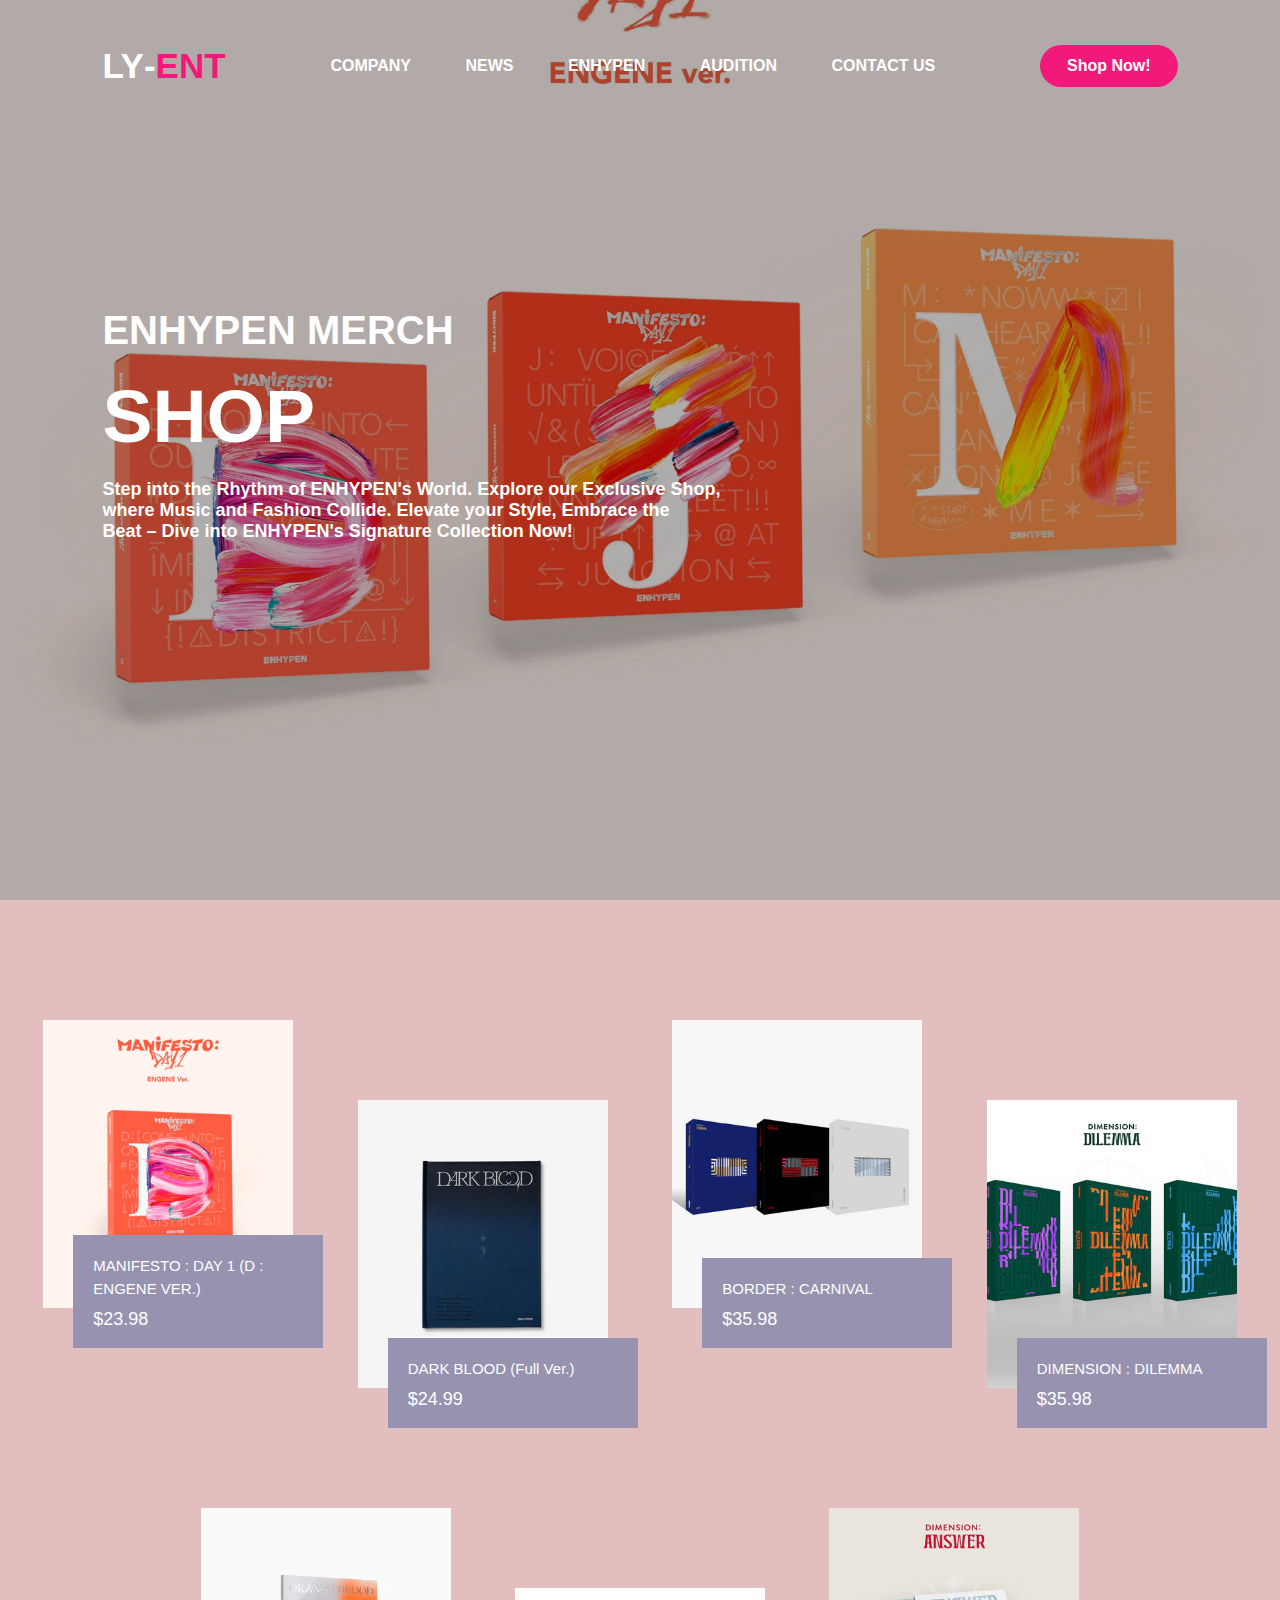
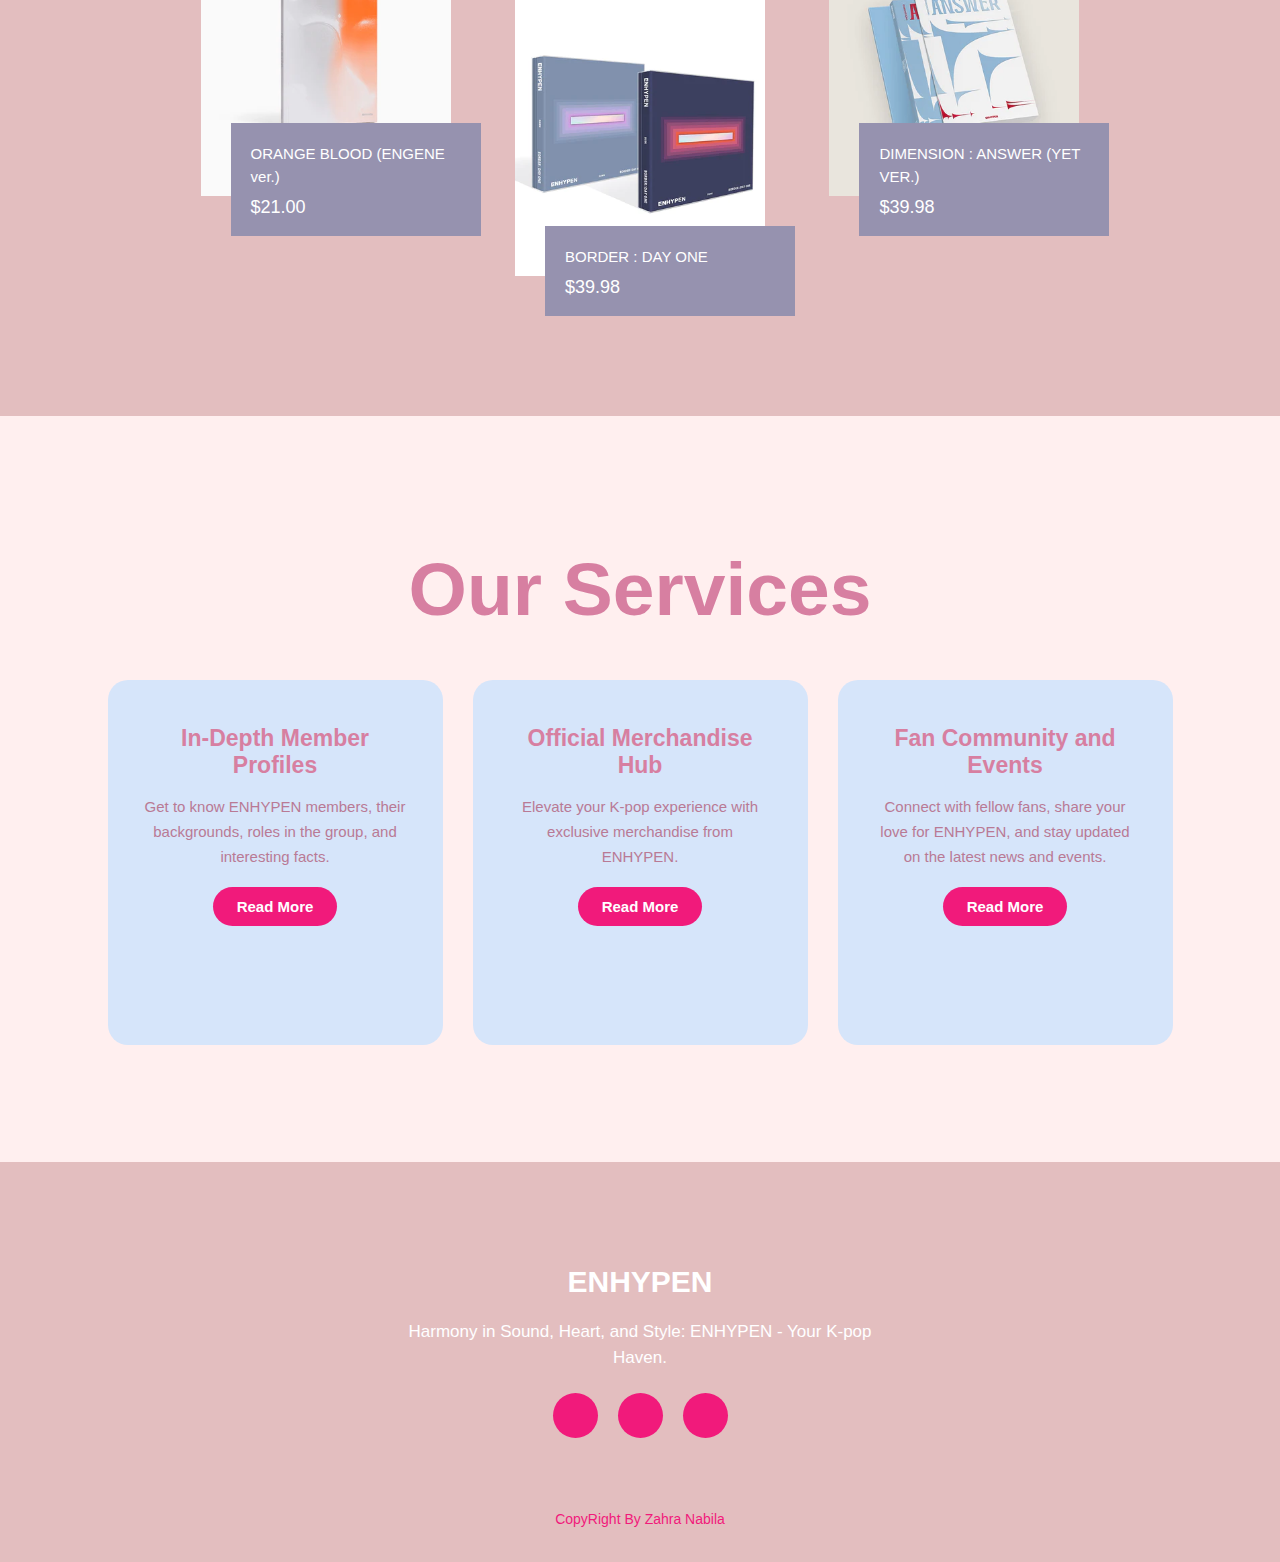
<file: shop.html>
<!DOCTYPE html>
<html>

<head>
    <title>Enhypen Website</title>
    <link rel="stylesheet" type="text/css" href="style.css">

    <link rel="stylesheet" href="https://cdnjs.cloudflare.com/ajax/libs/font-awesome/6.4.2/css/all.min.css"
        integrity="sha512-z3gLpd7yknf1YoNbCzqRKc4qyor8gaKU1qmn+CShxbuBusANI9QpRohGBreCFkKxLhei6S9CQXFEbbKuqLg0DA=="
        crossorigin="anonymous" referrerpolicy="no-referrer" />

</head>

<body>
    <!---hero Section start-->

    <div class="hero shop">
        <nav>
            <a href="index.html" style="text-decoration: none;">
               <h2 class="logo">LY<span><b>-</b></span><span>ENT</span></h2> 
            </a>
            <ul>
                <li><a href="#">COMPANY</a></li>
                <li><a href="#">NEWS</a></li>
                <li><a href="#">ENHYPEN</a></li>
                <li><a href="#">AUDITION</a></li>
                <li><a href="#">CONTACT US</a></li>
            </ul>
            <a href="shop.html" class="btn">Shop Now!</a>
        </nav>
        <div class="content">
            <h4>ENHYPEN <span class="shop">MERCH</span></h4>
            <h1>SHOP</h1>
            <h3>
                <p>Step into the Rhythm of ENHYPEN's World. Explore our Exclusive Shop, <br> where Music and Fashion Collide. Elevate your Style, Embrace the <br> Beat – Dive into ENHYPEN's Signature Collection Now!</p>
            </h3>

        </div>
    </div>

    <!-- //profileHead -->
    </div>
    <div class="profileList shop">
        <ul>
            <li class="focus show">
                <a href="#" onclick="showPhoto(this, '0'); return false;" style="height: 288px;"><img
                        src="image/2.jpg"
                        alt="ENHYPEN_MANIFESTO : DAY 1 (D : ENGENE VER.)"></a>
                <p class="name"><strong>MANIFESTO : DAY 1 (D : ENGENE VER.)</strong>$23.98</p>
            </li>

            <li class="focus show">
                <a href="#" onclick="showPhoto(this, '1'); return false;" style="height: 288px;"><img
                        src="image/12.jpg"
                        alt="ENHYPEN_DARK BLOOD (Full Ver.)"></a>
                <p class="name"><strong>DARK BLOOD (Full Ver.)</strong>$24.99</p>
            </li>

            <li class="focus show">
                <a href="#" onclick="showPhoto(this, '2'); return false;" style="height: 288px;"><img
                        src="image/14.jpg"
                        alt="ENHYPEN_BORDER : CARNIVAL"></a>
                <p class="name"><strong>BORDER : CARNIVAL</strong>$35.98</p>
            </li>

            <li class="focus show">
                <a href="#" onclick="showPhoto(this, '3'); return false;" style="height: 288px;"><img
                        src="image/7.jpg"
                        alt="ENHYPEN_DIMENSION : DILEMMA"></a>
                <p class="name"><strong>DIMENSION : DILEMMA</strong>$35.98</p>
            </li>

            <li class="focus show">
                <a href="#" onclick="showPhoto(this, '4'); return false;" style="height: 288px;"><img
                        src="image/8.jpg"
                        alt="ENHYPEN_ORANGE BLOOD (ENGENE ver.)"></a>
                <p class="name"><strong>ORANGE BLOOD (ENGENE ver.)</strong>$21.00</p>
            </li>

            <li class="focus show">
                <a href="#" onclick="showPhoto(this, '5'); return false;" style="height: 288px;"><img
                        src="image/11.jpg"
                        alt="ENHYPEN_BORDER : DAY ONE"></a>
                <p class="name"><strong>BORDER : DAY ONE</strong>$39.98</p>
            </li>

            <li class="focus show">
                <a href="#" onclick="showPhoto(this, '6'); return false;" style="height: 288px;"><img
                        src="image/15.jpg"
                        alt="DIMENSION : ANSWER (YET VER.)"></a>
                <p class="name"><strong>DIMENSION : ANSWER (YET VER.)</strong>$39.98</p>
            </li>

        </ul>
    </div>
    </div>

    <!----service section start---->
    <div class="service">
        <div class="title">
            <h2>Our Services</h2>
        </div>

        <div class="box">
            <div class="card">
                <i class="fas fa-user"></i>
                <h5>In-Depth Member Profiles</h5>
                <div class="pra">
                    <p>Get to know ENHYPEN members, their backgrounds, roles in the group, and interesting facts.</p>

                    <p style="text-align: center;">
                        <a class="button" href="#">Read More</a>
                    </p>
                </div>
            </div>

            <div class="card">
                <i class="fa-solid fa-store"></i>
                <h5>Official Merchandise Hub</h5>
                <div class="pra">
                    <p>Elevate your K-pop experience with exclusive merchandise from ENHYPEN. </p>

                    <p style="text-align: center;">
                        <a class="button" href="#">Read More</a>
                    </p>
                </div>
            </div>

            <div class="card">
                <i class="far fa-bell"></i>
                <h5>Fan Community and Events</h5>
                <div class="pra">
                    <p>Connect with fellow fans, share your love for ENHYPEN, and stay updated on the latest news and events.</p>

                    <p style="text-align: center;">
                        <a class="button" href="#">Read More</a>
                    </p>
                </div>
            </div>
        </div>
    </div>

    <!----footer start---->
    <footer>
        <p>ENHYPEN</p>
        <p>Harmony in Sound, Heart, and Style: ENHYPEN - Your K-pop Haven.</p>
        <div class="social">
            <a href="#"><i class="fab fa-facebook"></i></a>
            <a href="#"><i class="fab fa-instagram"></i></a>
            <a href="#"><i class="fa-brands fa-whatsapp"></i></a>
        </div>
        <p class="end">CopyRight By Zahra Nabila</p>
    </footer>

    <!---UDAH GA SANGGUP!!--->

</body>
</html>
</file>
<file: style.css>
*{
    padding: 0;
    margin: 0;
    font-family: 'Josefin Sans', sans-serif;
    box-sizing: border-box;
}
.hero{
    height: 100vh;
    width: 100%;
    background-image: url(image/Background-enha.jpg);
    background-size: cover;
    background-position: center;
    position: relative;
}
.hero:before {
    content: '';
    inset: 0;
    position: absolute;
    background-color: rgba(0,0,0, .2);
    width: 100%;
    height: 100%;
}
.hero.shop{
    height: 100vh;
    width: 100%;
    background-image: url(image/elbom.jpg);
    background-size: cover;
    background-position: center;
    position: relative;
}
.hero.shop:before {
    content: '';
    inset: 0;
    position: absolute;
    background-color: rgba(0,0,0, .3);
    width: 100%;
    height: 100%;
}
nav{
    display: flex;
    align-items: center;
    justify-content: space-between;
    padding-top: 45px;
    padding-left: 8%;
    padding-right: 8%;
    z-index: 1;
    position: relative;
}
.logo{
    color: white;
    font-size: 35px;
    letter-spacing: 1 px;
    cursor: pointer;
}
span{
    color: #F11A7B;
}
span.shop{
    color: white;
}
span b{
    color: white;
}
nav ul li{
    list-style-type: none;
    display: inline-block;
    padding: 10px 25px;
}
nav ul li a{
    color: white;
    text-decoration: none;
    font-weight: bold;
    text-transform: capitalize;
}
nav ul li a:hover{
    color: #F11A7B;
    transtition: .4s;
}
.btn{
    background-color: #F11A7B;
    color: white;
    text-decoration: none;
    border: 2px solid transparent;
    font-weight: bold;
    padding: 10px 25px;
    border-radius: 30px;
    transition: transform .4s;
}
.btn:hover{
    transform: scale(1.2)
}
.content{
    position: absolute;
    top: 50%;
    left: 8%;
    transform: translateY(-50%)
}
h1{
    color: white;
    margin: 20px 0px 20px;
    font-size: 75px;
}
h3{
   color: white;
   font-size: 18px;
   margin-bottom: 50px;
}
h4{
    color: white;
    letter-spacing: 0px;
    font-size: 40px;
}
.newslatter form{
    width:380px;
    max-width: 100%;
    position: relative;
}
.newslatter form input:first-child{
    display: inline-block;
    width: 100%;
    padding: 14px 130px 14px 15px;
    border: 2px solid #F11A7B;
    outline: none;
    border-radius: 30px;
}
.newslatter form input:last-child{
    position: absolute;
    display: inline-block;
    outline: none;
    border: none;
    padding: 10px 30px;
    border-radius: 30px;
    background-color: #F11A7B;
    color: white;
    box-shadow: 0px 0px 5px #E8A0BF, 0px 0px 15px #858585;
    top: 6px;
    right: 6px;
}
#container {
    padding: 70px 0 130px;
    margin: 0 auto;
}
.profileList, .photoLayer {
    background:  #e3bebf;
}
.profileList.shop {
    background:  #e3bebf;
}
.profileList {
    padding: 40px 0 130px;
    margin-bottom: -130px;
    padding-bottom: 230px;
}
.profileList ul {
    max-width: 1260px;
    margin: 0 auto;
    text-align: center;
}
.profileList ul li.focus.show {
    margin-top: 80px;
}
.focus.show {
    opacity: 1 !important;
    -webkit-transform: translateY(0) !important;
    transform: translateY(0) !important;
}
.profileList ul li.focus.show:nth-child(2n) {
    margin-top: 160px;
}
.profileList ul li {
    opacity: 0;
    position: relative;
    overflow: hidden;
    display: inline-block;
    width: 280px;
    padding: 0 30px 40px 0;
    margin-left: 30px;
    vertical-align: top;
}
.focus {
    -webkit-transition: all 1s cubic-bezier(0.16, 1, 0.3, 1);
    transition: all 1s cubic-bezier(0.16, 1, 0.3, 1);
}
.profileList ul li a {
    display: block;
    overflow: hidden;
}
.profileList ul li a img {
    width: 100%;
    -webkit-transition: all .5s;
    transition: all .5s;
    height: 100%;
    object-fit: cover;
}
img {
    max-width: 100%;
}
.profileList ul li .name {
    position: absolute;
    left: 30px;
    right: 0;
    bottom: 0;
    padding: 20px 10px 20px 20px;
    text-align: left;
    font-size: 18px;
    line-height: 1em;
}
.profileList .name {
    color: #FFFFFF;
    background: #9692AF;
}
.profileList ul li .name strong {
    display: block;
    margin-bottom: 10px;
    font-size: 35px;
    line-height: 1em;
    font-weight: 500;
}
.profileList.shop ul li .name strong {
    display: block;
    margin-bottom: 10px;
    font-size: 15px;
    line-height: 1.5em;
    font-weight: 500;
}
.profileList ul li a:hover img, .profileList ul li a:focus img {
    width: calc(100% + 18px);
    margin: -9px;
}

.service{
    background: #FFEFEF;
    width: 100%;
    padding: 100px 0px;
}
.title h2{
    color: #D77FA1;
    font-size: 75px;
    width: 1130px;
    margin: 30px auto;
    text-align: center;
}
.box{
    display: flex;
    justify-content: center;
    align-items: center;
    min-height: 400px;
}


.card{
    height: 365px;
    width: 335px;
    padding: 20px 35px;
    background:#D6E5FA;
    border-radius: 20px;
    margin: 15px;
    position: relative;
    overflow: hidden;
    text-align: center;
}
.box.list{
    flex-wrap: wrap;
    max-width: 1050px;
    margin-left: auto;
    margin-right: auto;
    width: 100%;
}
.box.list .card{
    flex: 0 0 100%;
    width: 100%;
    margin-bottom: 20px;
    text-align: left;
    height: auto;
}
.card i{
    font-size: 50px;
    display: block;
    text-align: center;
    margin: 25px 0px;
    color:#F11A7B;
}

.box.list .card{
    flex: 0 0 100%;
    width: 100%;
    margin-bottom: 20px;
    padding: 25px;
    position: relative;
    background: #fff;
    border: 1px solid #D9ADAD;
}

.box.list .card i{
    position: absolute;
    top:20px;
    left:20px;
    display: none;
}

h5{
    color: #D77FA1;
    font-size: 23px;
    margin-bottom: 15px;
}
.pra p{
    color: #B97A95;
    font-size: 15px;
    line-height: 25px;
    margin-bottom: 25px;
}
.card .button{
    background-color: #F11A7B;
    color: white;
    text-decoration: none;
    border: 2px solid transparent;
    font-weight: bold;
    padding: 9px 22px;
    border-radius: 30px;
    transition: .4s;
}
.card .button:hover{
    background-color: transparent;
    border: 2px solid #FF7BA9;
    color: #FF7BA9 ;
    cursor: pointer;
}
.contact-me{
    width: 100%;
    height: 290px;
    background: #e3bebf;
    display: flex;
    align-items: center;
    flex-direction: column;
    justify-content: center;
}
.contact-me p{
    color: white;
    font-size: 30px;
    font-weight: bold;
    margin-bottom: 25px;
}
.contact-me .button-two{
    background-color: #F11A7B;
    color: white;
    text-decoration: none;
    border: 2px solid transparent;
    font-weight: bold;
    padding: 13px 30px;
    border-radius: 30px;
    transition: .4s;
}
.contact-me .button-two:hover{
    background-color: transparent;
    border: 2px solid #FF7BA9;
    color: #FF7BA9;
    cursor: pointer;
}
footer{
    position: relative;
    width: 100%;
    height: 400px;
    background: #e3bebf;
    display: flex;
    flex-direction: column;
    align-items: center;
    justify-content: center;
}
footer p:nth-child(1){
    font-size: 30px;
    color: white;
    margin-bottom: 20px;
    font-weight: bold;
}
footer p:nth-child(2){
    color: white;
    font-size: 17px;
    width: 500px;
    text-align: center;
    line-height: 26px;
}
.social{
    display: flex;
}
.social a{
    width: 45px;
    height: 45px;
    display: flex;
    align-items: center;
    justify-content: center;
    background: #F11A7B;
    border-radius: 50%;
    margin: 22px 10px;
    color: white;
    text-decoration: none;
    font-size: 20px;
}
.social a:hover{
    transform: scale(1.3);
    transition: .3s;
}
.end{
    position: absolute;
    color: #F11A7B;
    bottom: 35px;
    font-size: 14px;
}
</file>
